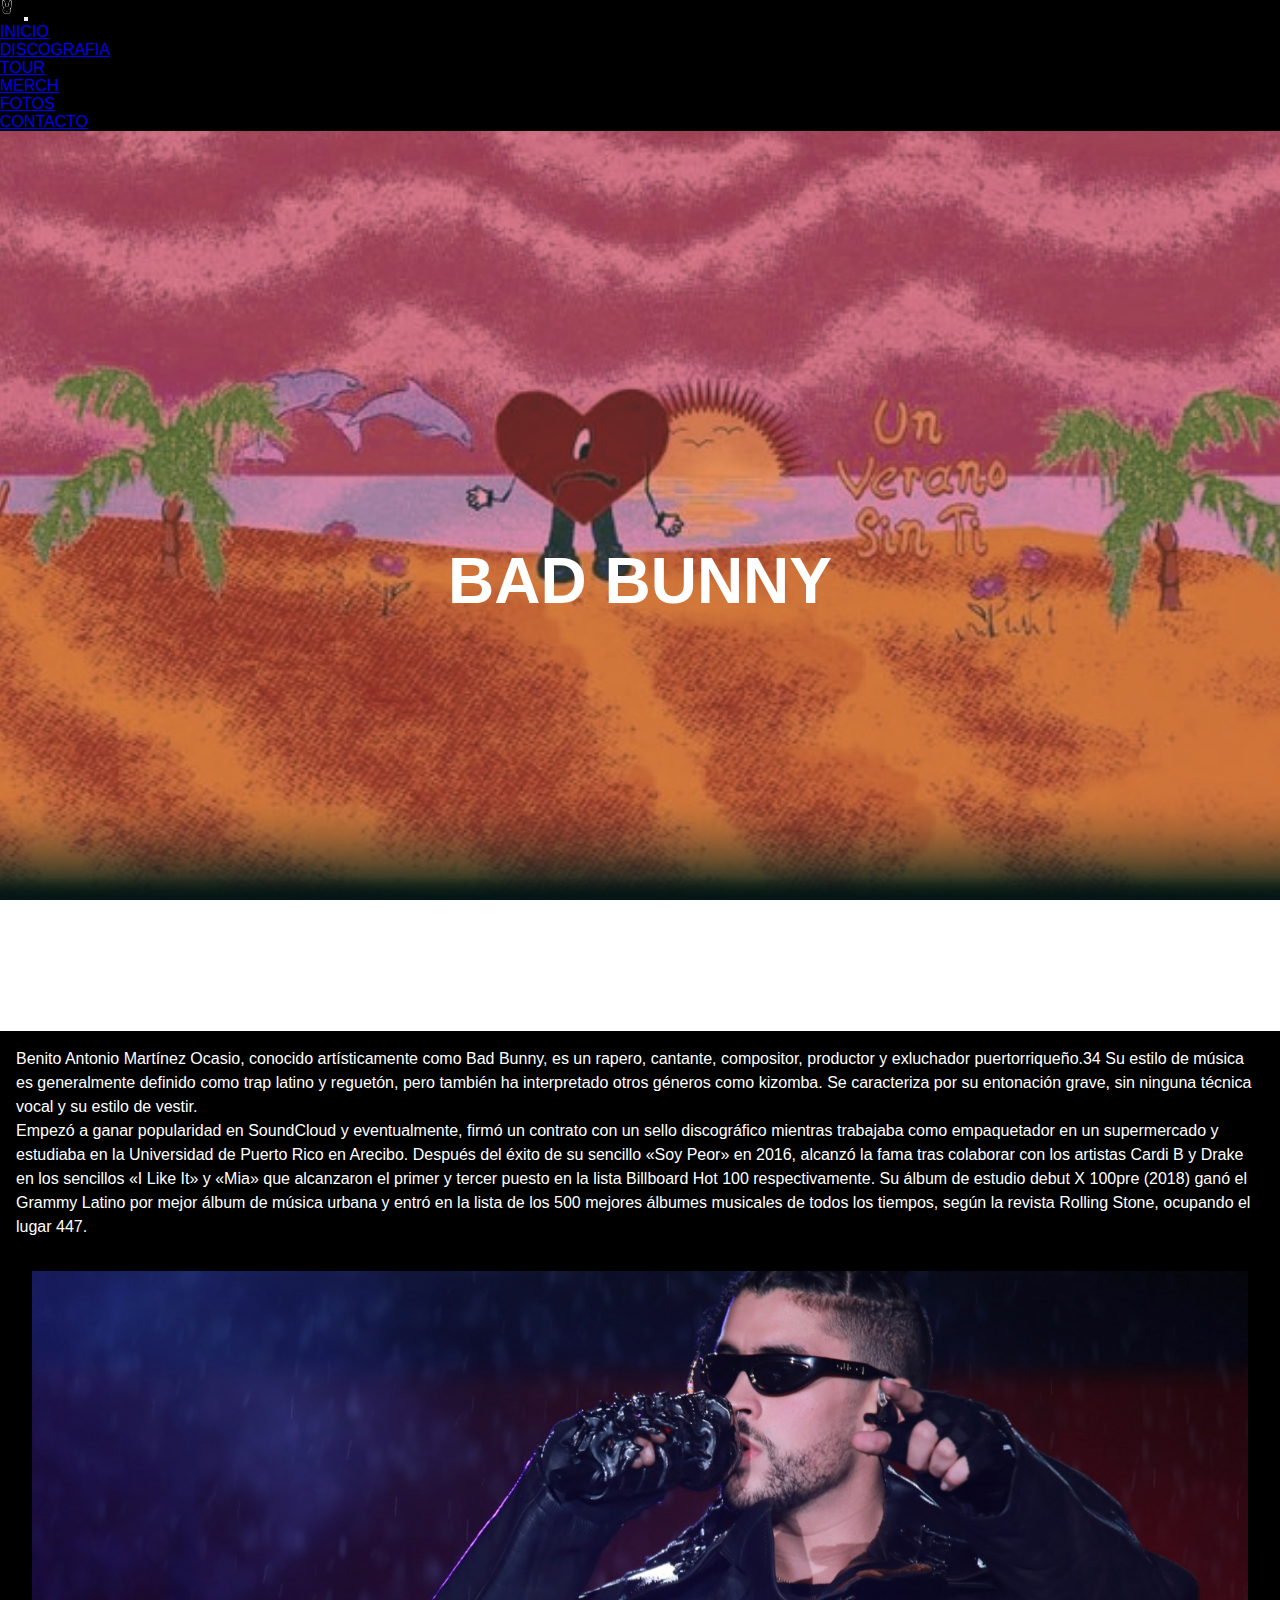
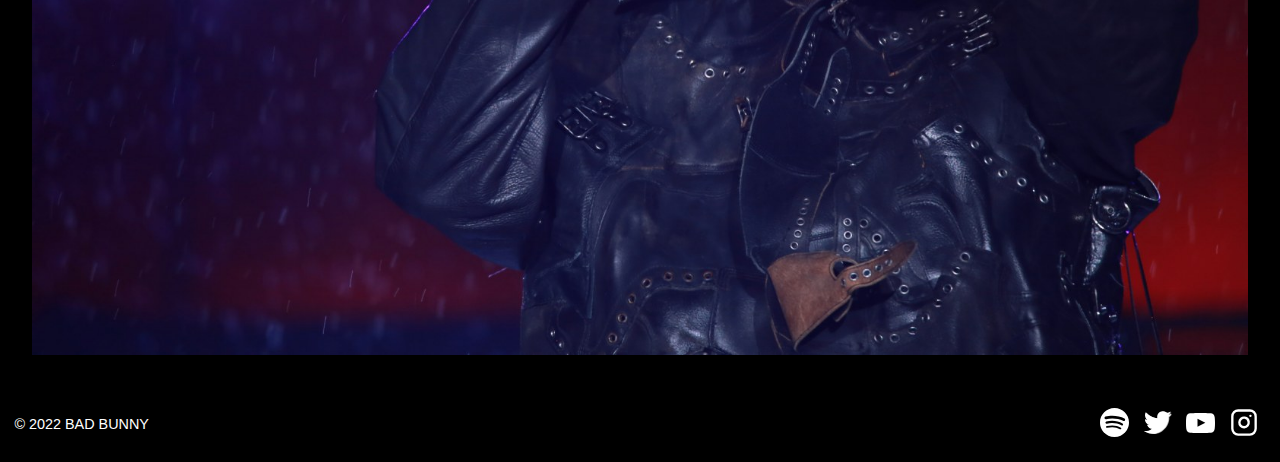
<file: index.html>
<html lang="en">
<head>
    <meta charset="UTF-8">
    <meta http-equiv="X-UA-Compatible" content="IE=edge">
    <meta name="viewport" content="width=device-width, initial-scale=1.0">
    <link rel="stylesheet" href="./css/style.css">
    <link href="./favicon.png" rel="icon">
    <title>BAD BUNNY Oficial Website</title>

    <meta name="description" content="BAD BUNNY">
    <meta name="keywords" content="electronicband, description, team, BAD BUNNY">

    <!-- CSS only -->
    <link href="https://cdn.jsdelivr.net/npm/bootstrap@5.2.0/dist/css/bootstrap.min.css" rel="stylesheet" integrity="sha384-gH2yIJqKdNHPEq0n4Mqa/HGKIhSkIHeL5AyhkYV8i59U5AR6csBvApHHNl/vI1Bx" crossorigin="anonymous">

</head>
<body>

    <nav class="navbar navbar-dark navbar-expand-lg fixed-top">
        <div class="container-fluid">
            <img class="logo-nav" src="./img/logo-badbunny.png" />
          <button class="navbar-toggler" type="button" data-bs-toggle="collapse" data-bs-target="#navbarNavDropdown" aria-controls="navbarNavDropdown" aria-expanded="false" aria-label="Toggle navigation">
            <span class="navbar-toggler-icon"></span>
          </button>
          <div class="collapse navbar-collapse" id="navbarNavDropdown">
            <ul class="navbar-nav">
                <li class="nav-item">
                    <a class="nav-link active" aria-current="page" href="./index.html">INICIO</a></li>
              </li>
              <li class="nav-item">
                    <a class="nav-link" aria-current="page" href="./sections/discografia.html">DISCOGRAFIA</a></li>
              </li>
              <li class="nav-item">
                <a class="nav-link" aria-current="page" href="./sections/tour.html">TOUR</a></li>
              </li>
              <li class="nav-item">
                <a class="nav-link" href="./sections/merch.html">MERCH</a></li>
              </li>
              <li class="nav-item">
                <a class="nav-link" href="./sections/fotos.html">FOTOS</a></li>
              </li>
              <li class="nav-item">
                <a class="nav-link"  href="./sections/contacto.html">CONTACTO</a></li>
              </li>
            </ul>
          </div>
        </div>
      </nav>

    
    <div class="img-name">
        <span class="img-name-span">BAD BUNNY</span>
    </div>
    <div class="container-fluid">
        <div class="row">
            <div class="col-md-6 about-text">
                    <p class="text-padding-01">Benito Antonio Martínez Ocasio, conocido artísticamente como Bad Bunny, es un rapero, cantante, compositor, productor y exluchador puertorriqueño.3​4​ Su estilo de música es generalmente definido como trap latino y reguetón, pero también ha interpretado otros géneros como kizomba. Se caracteriza por su entonación grave, sin ninguna técnica vocal y su estilo de vestir.</p>
                    <p class="text-padding-02">Empezó a ganar popularidad en SoundCloud y eventualmente, firmó un contrato con un sello discográfico mientras trabajaba como empaquetador en un supermercado y estudiaba en la Universidad de Puerto Rico en Arecibo. Después del éxito de su sencillo «Soy Peor» en 2016, alcanzó la fama tras colaborar con los artistas Cardi B y Drake en los sencillos «I Like It» y «Mia» que alcanzaron el primer y tercer puesto en la lista Billboard Hot 100 respectivamente. Su álbum de estudio debut X 100pre (2018) ganó el Grammy Latino por mejor álbum de música urbana y entró en la lista de los 500 mejores álbumes musicales de todos los tiempos, según la revista Rolling Stone, ocupando el lugar 447.</p>
            </div>
            <div class="col-md-6 about-img">
                <img src="./img/bad-bunny-home.jpg" />
            </div>
        </div>
    </div>

    <footer class="footer">
        <span class="copy">© 2022 BAD BUNNY</span>
        <ul class="socials-footer">
            <li>
                <a href="https://open.spotify.com/artist/4q3ewBCX7sLwd24euuV69X" target="_blank">
                    <img class="social" src="./img/socials/spotify.svg" />
                </a>
            </li>
            <li>
                <a href="https://twitter.com/badbunnyinfope?lang=es" target="_blank">
                    <img class="social" src="./img/socials/twiter.svg" />
                </a>
            </li>
            <li>
                <a href="https://www.youtube.com/channel/UCmBA_wu8xGg1OfOkfW13Q0Q" target="_blank">
                    <img class="social" src="./img/socials/youtube.svg" />
                </a>
            </li>
            <li>
                <a href="https://www.instagram.com/badbunnypr/" target="_blank">
                    <img class="social" src="./img/socials/instagram.svg" />
                </a>
            </li>
        </ul>
    </footer>
</body>
<!-- JavaScript Bundle with Popper -->
<script src="https://cdn.jsdelivr.net/npm/bootstrap@5.2.0/dist/js/bootstrap.bundle.min.js" integrity="sha384-A3rJD856KowSb7dwlZdYEkO39Gagi7vIsF0jrRAoQmDKKtQBHUuLZ9AsSv4jD4Xa" crossorigin="anonymous"></script>
</html>
</file>
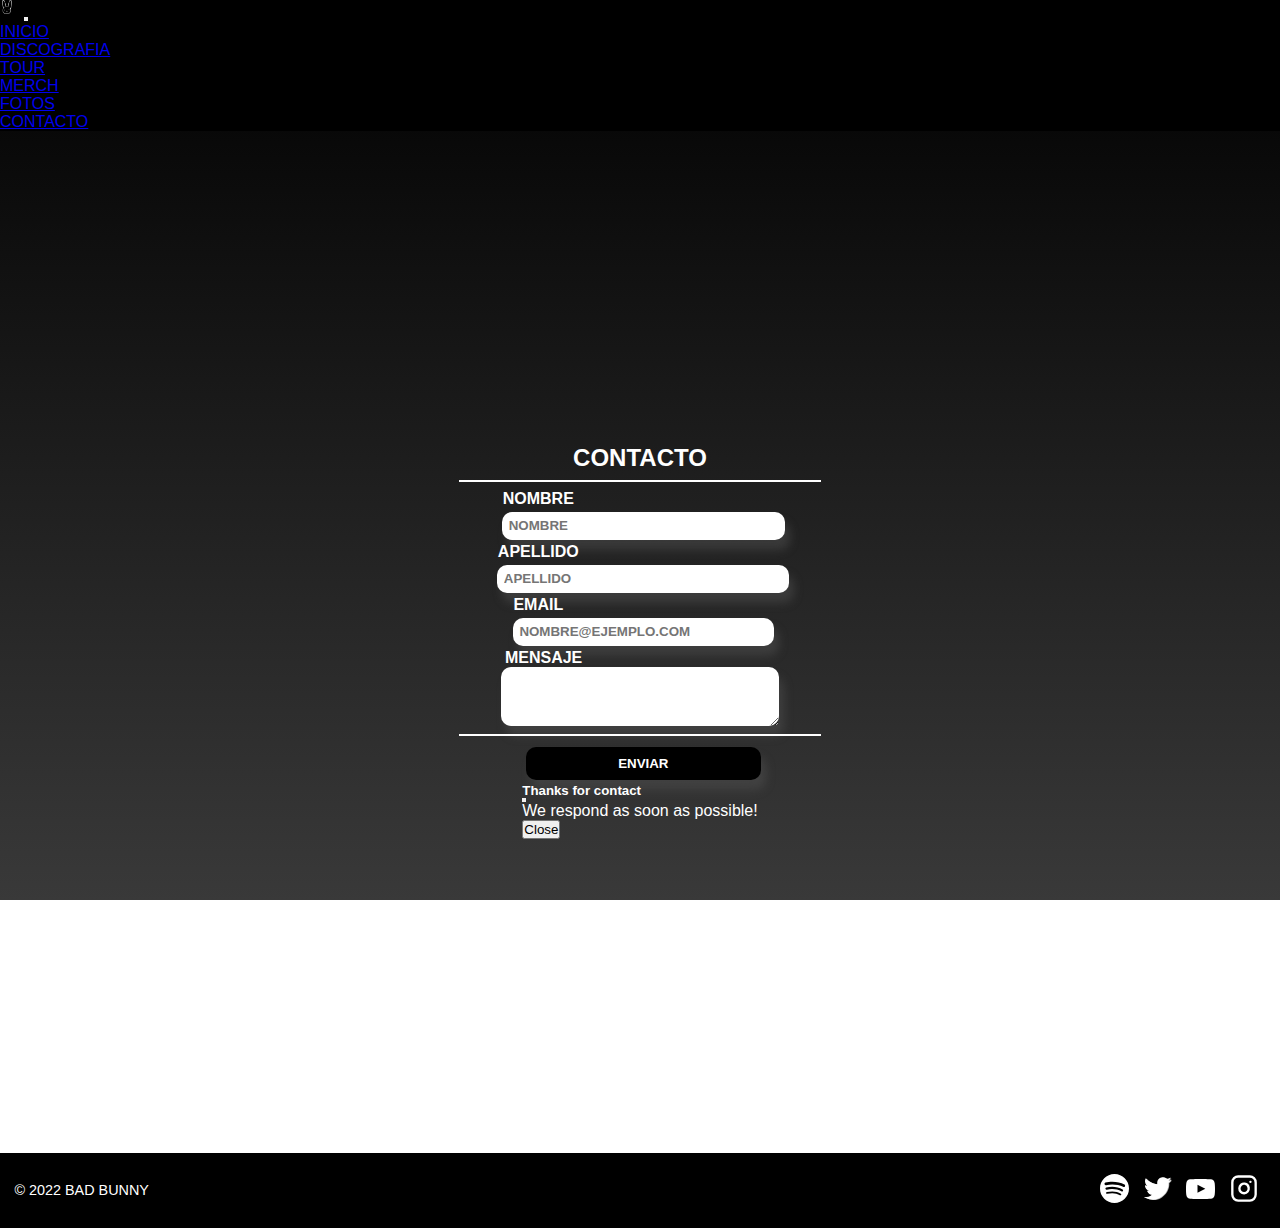
<file: sections/contacto.html>
<html lang="en">
<head>
    <meta charset="UTF-8">
    <meta http-equiv="X-UA-Compatible" content="IE=edge">
    <meta name="viewport" content="width=device-width, initial-scale=1.0">
    <link rel="stylesheet" href="../css/style.css">
    <link href="../favicon.png" rel="icon">
    <title>BAD BUNNY</title>

    <meta name="description" content="BAD BUNNY">
    <meta name="keywords" content="discography, concerts, band, contact, events, BAD BUNNY">


    <!-- CSS only -->
    <link href="https://cdn.jsdelivr.net/npm/bootstrap@5.2.0/dist/css/bootstrap.min.css" rel="stylesheet" integrity="sha384-gH2yIJqKdNHPEq0n4Mqa/HGKIhSkIHeL5AyhkYV8i59U5AR6csBvApHHNl/vI1Bx" crossorigin="anonymous">

</head>
<body>
    
    <nav class="navbar navbar-dark navbar-expand-lg fixed-top">
        <div class="container-fluid">
            <img class="logo-nav" src="../img/logo-badbunny.png" />
          <button class="navbar-toggler" type="button" data-bs-toggle="collapse" data-bs-target="#navbarNavDropdown" aria-controls="navbarNavDropdown" aria-expanded="false" aria-label="Toggle navigation">
            <span class="navbar-toggler-icon"></span>
          </button>
          <div class="collapse navbar-collapse" id="navbarNavDropdown">
            <ul class="navbar-nav">
                <li class="nav-item">
                    <a class="nav-link" aria-current="page" href="../index.html">INICIO</a></li>
              </li>
              <li class="nav-item">
                    <a class="nav-link" aria-current="page" href="./discografia.html">DISCOGRAFIA</a></li>
              </li>
              <li class="nav-item">
                <a class="nav-link" aria-current="page" href="./tour.html">TOUR</a></li>
              </li>
              <li class="nav-item">
                <a class="nav-link" href="./merch.html">MERCH</a></li>
              </li>
              <li class="nav-item">
                <a class="nav-link" href="./fotos.html">FOTOS</a></li>
              </li>
              <li class="nav-item">
                <a class="nav-link active"  href="./contact.html">CONTACTO</a></li>
              </li>
            </ul>
            
          </div>

        </div>
        
      </nav>

    <section class="contact-container">

        <div class="title-page-contact">
            <h2>CONTACTO</h2>
        </div>
        <form class="data-form">
          <hr class="hr-contact">
          <div class="mb-3 container-fluid text-center">
            <label for="name" class="form-label">nombre</label>
            <input type="text" class="form-control" id="name" placeholder="nombre">
          </div>
          <div class="mb-3 container-fluid text-center">
            <label for="surname" class="form-label">apellido</label>
            <input type="text" class="form-control" id="surname" placeholder="apellido">
          </div>
          <div class="mb-3 container-fluid text-center">
            <label for="email" class="form-label">Email</label>
            <input type="email" class="form-control" id="exampleFormControlInput1" placeholder="nombre@ejemplo.com">
          </div>
          <div class="mb-3 container-fluid text-center">
            <label for="message" class="form-label">mensaje</label>
            <textarea class="form-control .data-form-textarea" id="message" rows="3" required></textarea>
          </div>
          <hr class="hr-contact">
          <div class="mb-3 container-fluid text-center">
            <button type="button" class="btn-enviar center" data-bs-toggle="modal" data-bs-target="#exampleModal">
              enviar
            </button>
            <div class="modal fade" id="exampleModal" tabindex="-1" aria-labelledby="exampleModalLabel" aria-hidden="true">
              <div class="modal-dialog ">
                <div class="modal-content">
                  <div class="modal-header text-dark">
                    <h5 class="modal-title" id="exampleModalLabel">Thanks for contact</h5>
                    <button type="button" class="btn-close" data-bs-dismiss="modal" aria-label="Close"></button>
                  </div>
                  <div class="modal-body text-dark">
                    We respond as soon as possible!
                  </div>
                  <div class="modal-footer">
                    <button type="button" class="btn btn-secondary  bg-dark text-light" data-bs-dismiss="modal">Close</button>
                  </div>
                </div>
              </div>
            </div>
          </div>
          
        </form>
    </section>
    <footer class="footer">
        <span class="copy">© 2022 BAD BUNNY</span>
        <ul class="list-none-style socials-footer">
            <li>
                <a href="https://open.spotify.com/artist/4q3ewBCX7sLwd24euuV69X" target="_blank">
                    <img class="social" src="../img/socials/spotify.svg" />
                </a>
            </li>
            <li>
                <a href="https://twitter.com/badbunnyinfope?lang=es" target="_blank">
                    <img class="social" src="../img/socials/twiter.svg" />
                </a>
            </li>
            <li>
                <a href="https://www.youtube.com/channel/UCmBA_wu8xGg1OfOkfW13Q0Q" target="_blank">
                    <img class="social" src="../img/socials/youtube.svg" />
                </a>
            </li>
            <li>
                <a href="https://www.instagram.com/badbunnypr/" target="_blank">
                    <img class="social" src="../img/socials/instagram.svg" />
                </a>
            </li>
        </ul>
    </footer>
</body>
<!-- JavaScript Bundle with Popper -->
<script src="https://cdn.jsdelivr.net/npm/bootstrap@5.2.0/dist/js/bootstrap.bundle.min.js" integrity="sha384-A3rJD856KowSb7dwlZdYEkO39Gagi7vIsF0jrRAoQmDKKtQBHUuLZ9AsSv4jD4Xa" crossorigin="anonymous"></script>
</html>
</file>
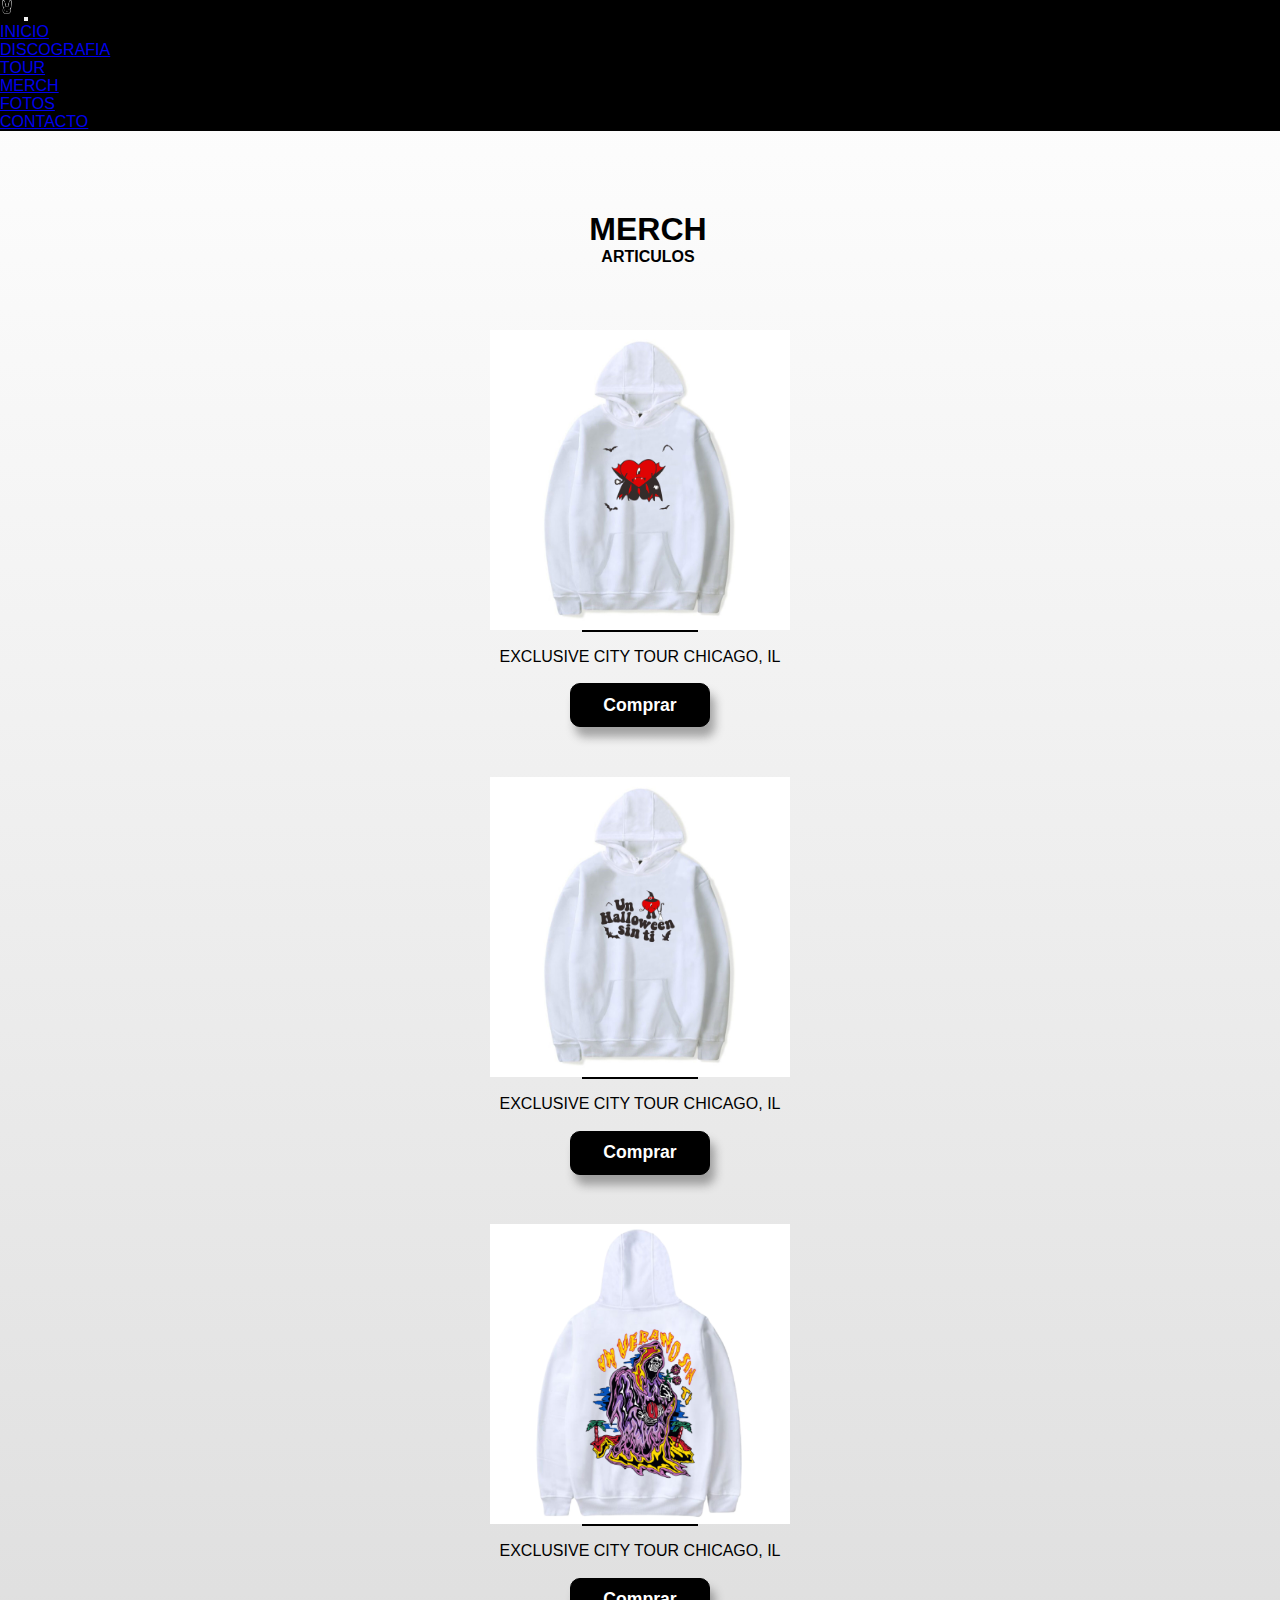
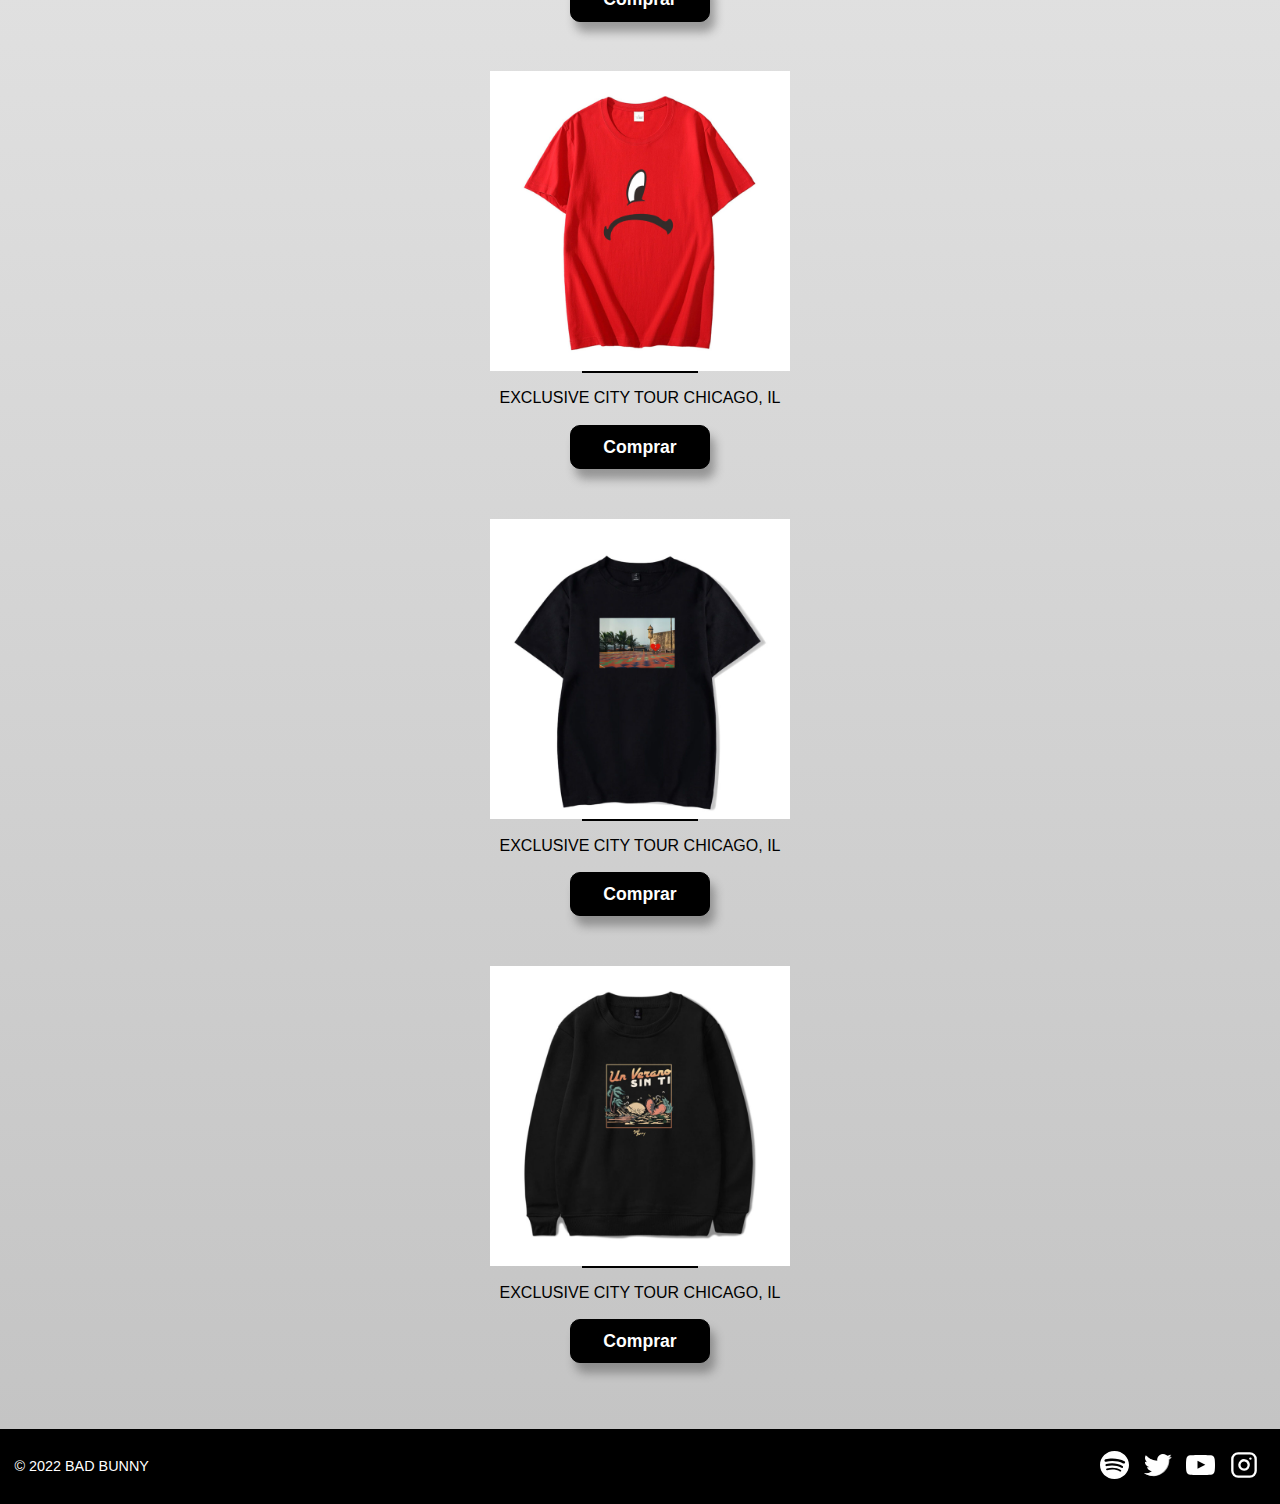
<file: sections/merch.html>
<html lang="en">
<head>
    <meta charset="UTF-8">
    <meta http-equiv="X-UA-Compatible" content="IE=edge">
    <meta name="viewport" content="width=device-width, initial-scale=1.0">
    <link rel="stylesheet" href="../css/style.css">
    <link href="../favicon.png" rel="icon">
    <title>BAD BUNNY</title>

    <meta name="description" content="Exclusive t-shirts on our tours gallery shop.">
    <meta name="keywords" content="tour, shop, t-shirts, oversize, BAD BUNNY">


    <!-- CSS only -->
    <link href="https://cdn.jsdelivr.net/npm/bootstrap@5.2.0/dist/css/bootstrap.min.css" rel="stylesheet" integrity="sha384-gH2yIJqKdNHPEq0n4Mqa/HGKIhSkIHeL5AyhkYV8i59U5AR6csBvApHHNl/vI1Bx" crossorigin="anonymous">

</head>
<body>
    <div class="container-gallery">
        <nav class="navbar navbar-dark navbar-expand-lg fixed-top">
            <div class="container-fluid">
                <img class="logo-nav" src="../img/logo-badbunny.png" />
              <button class="navbar-toggler" type="button" data-bs-toggle="collapse" data-bs-target="#navbarNavDropdown" aria-controls="navbarNavDropdown" aria-expanded="false" aria-label="Toggle navigation">
                <span class="navbar-toggler-icon"></span>
              </button>
              <div class="collapse navbar-collapse" id="navbarNavDropdown">
                <ul class="navbar-nav">
                    <li class="nav-item">
                        <a class="nav-link" aria-current="page" href="../index.html">INICIO</a></li>
                  </li>
                  <li class="nav-item">
                        <a class="nav-link" aria-current="page" href="./discografia.html">DISCOGRAFIA</a></li>
                  </li>
                  <li class="nav-item">
                    <a class="nav-link" aria-current="page" href="./tour.html">TOUR</a></li>
                  </li>
                  <li class="nav-item">
                    <a class="nav-link active" href="./merch.html">MERCH</a></li>
                  </li>
                  <li class="nav-item">
                    <a class="nav-link" href="./fotos.html">FOTOS</a></li>
                  </li>
                  <li class="nav-item">
                    <a class="nav-link"  href="./contacto.html">CONTACTO</a></li>
                  </li>
                </ul>
              </div>
            </div>
          </nav>
    <div class="title-page">
        <h1>MERCH</h1>
        <p class="subtitle">Articulos</p>
    </div>

    <section class="shop-container">
        <div class="row">
            <div class="col-12 col-md-6 col-lg-4 gallery-shop-item">
                <div class="item-image">
                    <img src="../img/shop/01.jpg" />
                </div>
                <hr class="hr-product">
                <div class="producto-info">
                    <p>Exclusive city tour chicago, il</p>
                    <button class="buy-prodduct">Comprar</button>
                </div>
            </div>
            <div class="col-12 col-md-6 col-lg-4 gallery-shop-item">
                <div class="item-image">
                    <img src="../img/shop/02.jpg" />
                </div>
                <hr class="hr-product">
                <div class="producto-info">
                    <p>Exclusive city tour chicago, il</p>
                    <button class="buy-prodduct">Comprar</button>
                </div>
            </div>
            <div class="col-12 col-md-6 col-lg-4 gallery-shop-item">
                <div class="item-image">
                    <img src="../img/shop/03.png" />
                </div>
                <hr class="hr-product">
                <div class="producto-info">
                    <p>Exclusive city tour chicago, il</p>
                    <button class="buy-prodduct">Comprar</button>
                </div>
            </div>
            <div class="col-12 col-md-6 col-lg-4 gallery-shop-item">
                <div class="item-image">
                    <img src="../img/shop/04.jpg" />
                </div>
                <hr class="hr-product">
                <div class="producto-info">
                    <p>Exclusive city tour chicago, il</p>
                    <button class="buy-prodduct">Comprar</button>
                </div>
            </div>
            <div class="col-12 col-md-6 col-lg-4 gallery-shop-item">
                <div class="item-image">
                    <img src="../img/shop/05.jpg" />
                </div>
                <hr class="hr-product">
                <div class="producto-info">
                    <p>Exclusive city tour chicago, il</p>
                    <button class="buy-prodduct">Comprar</button>
                </div>
            </div>
            <div class="col-12 col-md-6 col-lg-4 gallery-shop-item">
                <div class="item-image">
                    <img src="../img/shop/06.jpg" />
                </div>
                <hr class="hr-product">
                <div class="producto-info">
                    <p>Exclusive city tour chicago, il</p>
                    <button class="buy-prodduct">Comprar</button>
                </div>
            </div>
        </div>
    </section>
    </div>
    <footer class="footer">
        <span class="copy">© 2022 BAD BUNNY</span>
        <ul class="list-none-style socials-footer">
            <li>
                <a href="https://open.spotify.com/artist/4q3ewBCX7sLwd24euuV69X" target="_blank">
                    <img class="social" src="../img/socials/spotify.svg" />
                </a>
            </li>
            <li>
                <a href="https://twitter.com/badbunnyinfope?lang=es" target="_blank">
                    <img class="social" src="../img/socials/twiter.svg" />
                </a>
            </li>
            <li>
                <a href="https://www.youtube.com/channel/UCmBA_wu8xGg1OfOkfW13Q0Q" target="_blank">
                    <img class="social" src="../img/socials/youtube.svg" />
                </a>
            </li>
            <li>
                <a href="https://www.instagram.com/badbunnypr/" target="_blank">
                    <img class="social" src="../img/socials/instagram.svg" />
                </a>
            </li>
        </ul>
    </footer>
</body>
<!-- JavaScript Bundle with Popper -->
<script src="https://cdn.jsdelivr.net/npm/bootstrap@5.2.0/dist/js/bootstrap.bundle.min.js" integrity="sha384-A3rJD856KowSb7dwlZdYEkO39Gagi7vIsF0jrRAoQmDKKtQBHUuLZ9AsSv4jD4Xa" crossorigin="anonymous"></script>
</html>
</file>
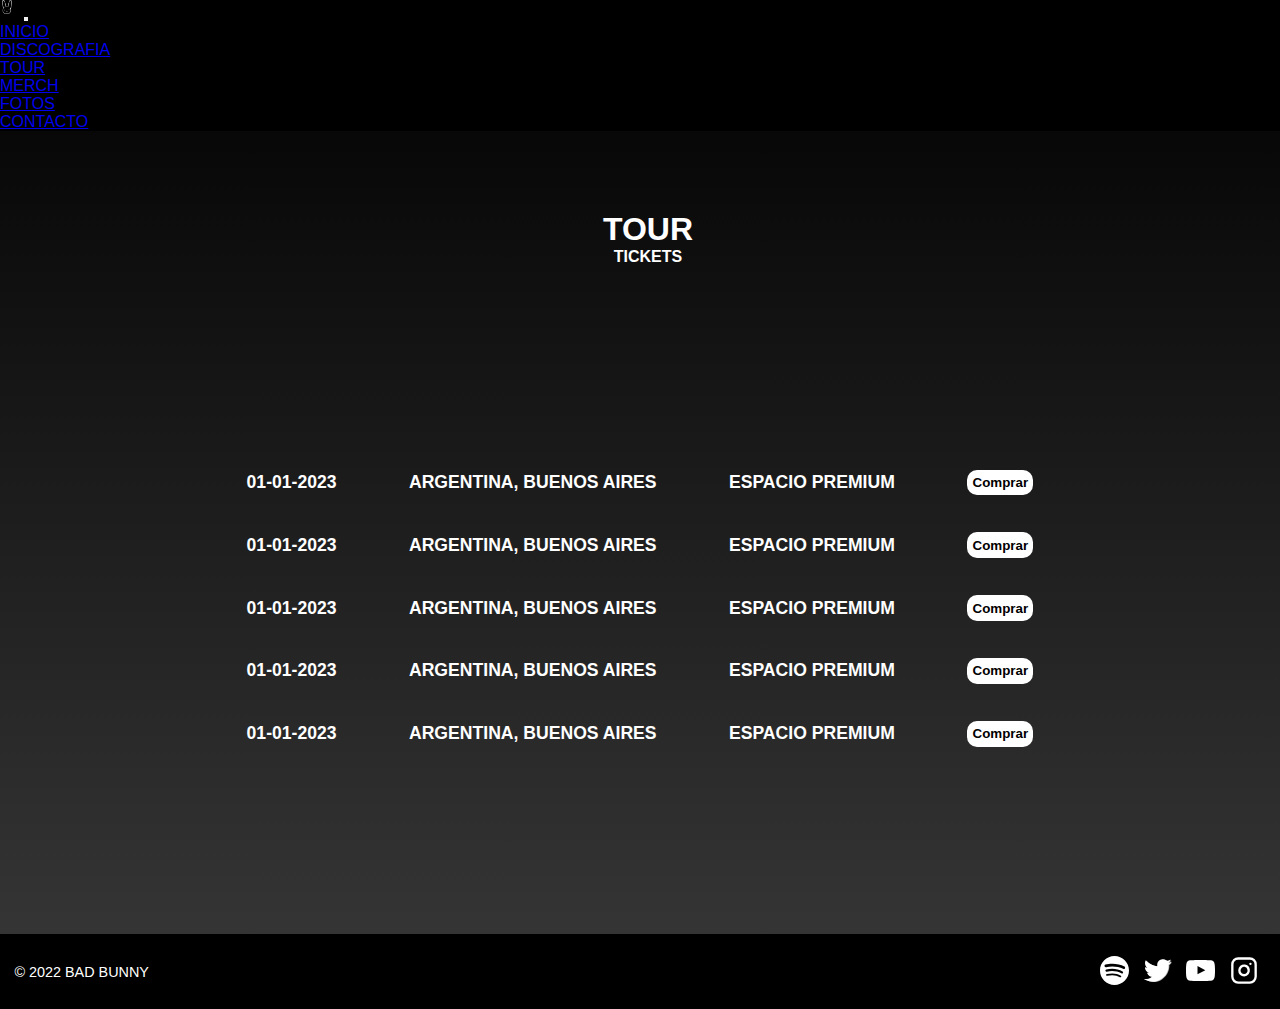
<file: sections/tour.html>
<html lang="en">
<head>
    <meta charset="UTF-8">
    <meta http-equiv="X-UA-Compatible" content="IE=edge">
    <meta name="viewport" content="width=device-width, initial-scale=1.0">
    <link rel="stylesheet" href="../css/style.css">
    <link href="../favicon.png" rel="icon">
    <title>BAD BUNNY</title>

    <meta name="description" content="Tickets">
    <meta name="keywords" content="BAD BUNNY">


    <!-- CSS only -->
    <link href="https://cdn.jsdelivr.net/npm/bootstrap@5.2.0/dist/css/bootstrap.min.css" rel="stylesheet" integrity="sha384-gH2yIJqKdNHPEq0n4Mqa/HGKIhSkIHeL5AyhkYV8i59U5AR6csBvApHHNl/vI1Bx" crossorigin="anonymous">

</head>
<body>
    <div class="tour-background-black">
    <nav class="navbar navbar-dark navbar-expand-lg fixed-top">
        <div class="container-fluid">
            <img class="logo-nav" src="../img/logo-badbunny.png" />
          <button class="navbar-toggler" type="button" data-bs-toggle="collapse" data-bs-target="#navbarNavDropdown" aria-controls="navbarNavDropdown" aria-expanded="false" aria-label="Toggle navigation">
            <span class="navbar-toggler-icon"></span>
          </button>
          <div class="collapse navbar-collapse" id="navbarNavDropdown">
            <ul class="navbar-nav">
                <li class="nav-item">
                    <a class="nav-link" aria-current="page" href="../index.html">INICIO</a></li>
              </li>
              <li class="nav-item">
                    <a class="nav-link" aria-current="page" href="./discografia.html">DISCOGRAFIA</a></li>
              </li>
              <li class="nav-item">
                <a class="nav-link active" aria-current="page" href="./tour.html">TOUR</a></li>
              </li>
              <li class="nav-item">
                <a class="nav-link" href="./merch.html">MERCH</a></li>
              </li>
              <li class="nav-item">
                <a class="nav-link" href="./fotos.html">FOTOS</a></li>
              </li>
              <li class="nav-item">
                <a class="nav-link"  href="./contacto.html">CONTACTO</a></li>
              </li>
            </ul>
          </div>
        </div>
      </nav>

    <div class="title-page">
        <h1>Tour</h1>
        <p class="subtitle">Tickets</p>
    </div>
    <div>
        <table>
            <tr> 
                <th>01-01-2023</th> 
                <th>Argentina, Buenos Aires</th> 
                <th>Espacio Premium</th>
                <th><button class="btnbuy">Comprar</button></th>
            </tr>
            <tr> 
                <th>01-01-2023</th> 
                <th>Argentina, Buenos Aires</th> 
                <th>Espacio Premium</th>
                <th><button class="btnbuy">Comprar</button></th>
            </tr>
            <tr> 
                <th>01-01-2023</th> 
                <th>Argentina, Buenos Aires</th> 
                <th>Espacio Premium</th>
                <th><button class="btnbuy">Comprar</button></th>
            </tr>
            <tr> 
                <th>01-01-2023</th> 
                <th>Argentina, Buenos Aires</th> 
                <th>Espacio Premium</th>
                <th><button class="btnbuy">Comprar</button></th>
            </tr>
            <tr> 
                <th>01-01-2023</th> 
                <th>Argentina, Buenos Aires</th> 
                <th>Espacio Premium</th>
                <th><button class="btnbuy">Comprar</button></th>
            </tr>
        </table>
    </div>
    <footer class="footer">
        <span class="copy">© 2022 BAD BUNNY</span>
        <ul class="list-none-style socials-footer">
            <li>
                <a href="https://open.spotify.com/artist/4q3ewBCX7sLwd24euuV69X" target="_blank">
                    <img class="social" src="../img/socials/spotify.svg" />
                </a>
            </li>
            <li>
                <a href="https://twitter.com/badbunnyinfope?lang=es" target="_blank">
                    <img class="social" src="../img/socials/twiter.svg" />
                </a>
            </li>
            <li>
                <a href="https://www.youtube.com/channel/UCmBA_wu8xGg1OfOkfW13Q0Q" target="_blank">
                    <img class="social" src="../img/socials/youtube.svg" />
                </a>
            </li>
            <li>
                <a href="https://www.instagram.com/badbunnypr/" target="_blank">
                    <img class="social" src="../img/socials/instagram.svg" />
                </a>
            </li>
        </ul>
    </footer>
</div>
</body>
<!-- JavaScript Bundle with Popper -->
<script src="https://cdn.jsdelivr.net/npm/bootstrap@5.2.0/dist/js/bootstrap.bundle.min.js" integrity="sha384-A3rJD856KowSb7dwlZdYEkO39Gagi7vIsF0jrRAoQmDKKtQBHUuLZ9AsSv4jD4Xa" crossorigin="anonymous"></script>
</html>
</file>
<file: css/style.css>
/* el nesting esta en seccion tour y contacto 
   el extend esta en seccion contacto
*/
* {
  padding: 0;
  margin: 0;
  font-family: Arial, Helvetica Neue, Helvetica, sans-serif;
}

img {
  width: 100%;
}

.container-flui {
  display: flex;
  justify-content: center;
  flex-direction: row;
}

body {
  min-height: 100vh;
}

.title-page {
  padding: 5em 0 1em 1em;
  text-transform: uppercase;
  text-align: center;
  font-weight: bold;
}

li {
  list-style: none;
}

@media screen and (max-width: 900px) {
  footer {
    justify-content: center;
    align-items: center;
    flex-direction: column-reverse;
  }
  tr {
    display: flex;
    justify-content: center;
    align-items: center;
    flex-direction: column;
  }
}
@media screen and (max-width: 750px) {
  .data-form {
    width: 100%;
  }
}
.navbar {
  background-color: #000;
}

.logo-nav {
  height: 0.9em;
  width: auto;
  margin-bottom: 4.5px;
  margin-right: 0.35em;
}

.footer {
  padding: 1em;
  font-size: 0.9em;
  display: flex;
  justify-content: space-between;
  justify-items: center;
  align-items: center;
  background-color: #000;
  color: #fff;
}

.socials-footer {
  display: flex;
  justify-content: center;
  align-items: center;
  margin: 0;
  padding: 0;
}

.social {
  width: 2em;
  padding: 0.5em;
  filter: grayscale(100);
}

.copy {
  text-align: center;
}

.title-page-contact {
  text-transform: uppercase;
  text-align: center;
  font-weight: bold;
}

.contact-container {
  display: flex;
  justify-content: center;
  align-items: center;
  flex-direction: column;
  min-height: 110vh;
  color: #fff;
  background-image: linear-gradient(#000, #393939);
  background-repeat: no-repeat;
  background-size: cover;
  background-attachment: fixed;
  padding: 1em;
}

.data-form {
  display: flex;
  align-items: center;
  flex-direction: column;
  width: 100%;
  max-width: 25em;
}

.data-form-textarea, .data-form input, .btn-enviar, .data-form label {
  margin: 0.25em;
  text-transform: uppercase;
  font-weight: bold;
}

.data-form input, .data-form textarea, .btn-enviar {
  border: 0px solid #fff;
  border-radius: 10px;
  width: 100%;
  padding: 0.5em;
  box-shadow: 5px 10px 10px rgba(82, 82, 82, 0.489);
}

.btn-enviar {
  height: 2.5em;
  color: #fff;
  background-color: #000;
}

.hr-contact {
  color: #fff;
  border: solid 0.5px;
  width: 90%;
  margin: 0.5em 0 0.5em;
}

.albums-background {
  background-color: #000;
  color: #fff;
}

.albums {
  grid-area: albums;
  display: flex;
  justify-content: center;
  align-items: center;
  padding-bottom: 2em;
  width: 100%;
}
.albums div {
  display: flex;
  justify-content: center;
  align-items: center;
}
.albums div iframe {
  margin: 1em;
  width: auto;
  border-radius: 10px;
  box-shadow: 5px 10px 10px #000;
}

.container-disco {
  background-image: linear-gradient(#000, #393939);
  background-repeat: no-repeat;
  background-size: cover;
  background-attachment: fixed;
  color: #fff;
}

.container-photos {
  padding-bottom: 0.5em;
  color: #fff;
  background-image: linear-gradient(#000, #393939);
}

.col-xl-6 img {
  padding: 0.5em 0 0.5em 0;
}

.img-name {
  min-height: 100vh;
  display: flex;
  justify-content: center;
  align-items: center;
  font-size: 4em;
  text-align: center;
  font-weight: bold;
  background-image: url("../img/fondo-un-verano-sin-ti.jpg");
  background-position: center;
  background-repeat: no-repeat;
  background-size: cover;
  background-attachment: fixed;
  color: #fff;
  grid-area: img-name;
}

.img-name-span:hover {
  transform: skew(-1deg);
}

.about-img {
  padding: 2em;
  display: flex;
  justify-content: center;
  align-items: center;
  background-color: #000;
  color: #fff;
}

.about-text {
  line-height: 1.5;
  display: flex;
  justify-content: center;
  flex-direction: column;
  background-color: #000;
  color: #fff;
}

.text-padding-01 {
  padding: 1em 1em 0 1em;
}

.text-padding-02 {
  padding: 0 1em 0 1em;
}

.container-gallery {
  background-image: linear-gradient(#fff, #c4c4c4);
}

.btnbuy {
  font-weight: bold;
  color: #000;
  background-color: #fff;
  border: 0px solid #fff;
  border-radius: 10px;
  padding: 0.4em;
}

.shop-container {
  display: flex;
  justify-content: space-around;
  align-items: center;
  flex-wrap: wrap;
  padding: 2em;
}

.gallery-shop-item {
  padding: 1em;
  display: flex;
  justify-content: center;
  align-items: center;
  flex-direction: column;
  text-align: center;
  flex: 1 0 300px;
  max-width: 300px;
}

.hr-product {
  color: #000;
  border: solid 0.5px;
  width: 38%;
  margin-bottom: 1em;
}

.producto-info p {
  text-transform: uppercase;
  font-weight: 500;
}

.buy-prodduct {
  width: 50%;
  margin: 1em 0em 1em;
  font-size: 1.1em;
  font-weight: bold;
  height: 2.5em;
  border: solid 0.5px #000;
  border-radius: 10px;
  color: #fff;
  background-color: #000;
  box-shadow: 5px 10px 10px rgba(82, 82, 82, 0.489);
}

.buy-prodduct:hover, .btn-enviar:hover {
  background-color: #1e0000;
}

.buy-prodduct:active, .btn-enviar:active {
  background-color: #1b0a00;
  transform: translateY(2px);
}

.btnbuy:hover {
  background-color: #000;
  color: #fff;
}

.btn-enviar:active {
  background-color: #000;
  box-shadow: 2.5px 5px 5px rgba(82, 82, 82, 0.489);
  transform: translateY(2px);
}

table {
  padding: 2em 2em 2em 2em;
  display: flex;
  justify-content: space-evenly;
  align-items: center;
  min-height: 72.5vh;
}
table tr {
  border-top: 0.25px solid #fff;
  border-bottom: 0.25px solid #fff;
}
table tr th {
  padding: 1em 2em 1em 2em;
  text-transform: uppercase;
  font-size: 1.1em;
  color: #fff;
}

.tour-background-black {
  background-image: linear-gradient(#000, #393939);
  color: #fff;
  min-height: 100vh;
  display: flex;
  flex-direction: column;
  justify-content: space-between;
}

/*# sourceMappingURL=style.css.map */
</file>
